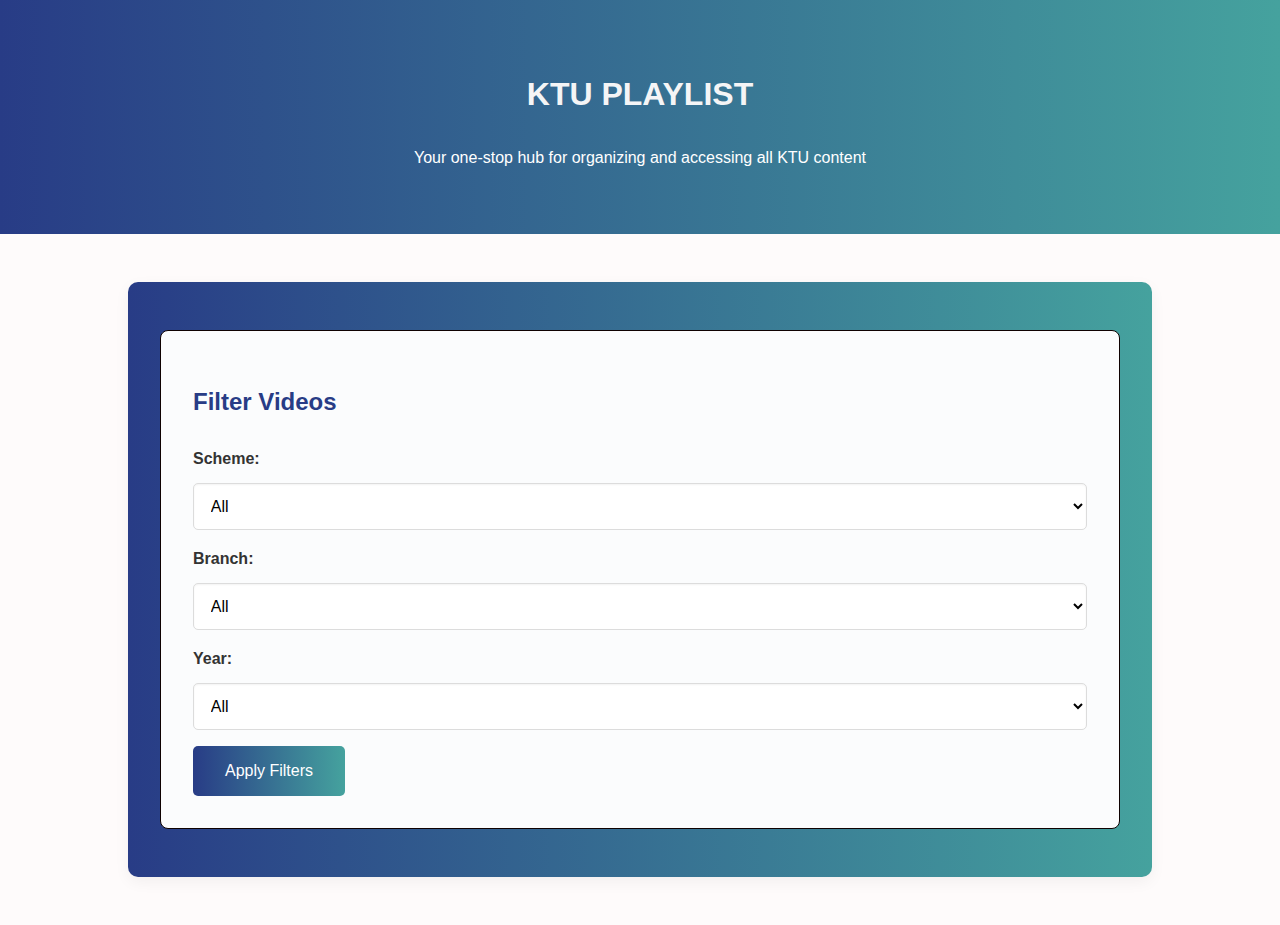
<file: index.html>
<!DOCTYPE html>
<html lang="en">
<head>
    <meta charset="UTF-8">
    <meta name="viewport" content="width=device-width, initial-scale=1.0">
    <title>KTU Lectures & Videos</title>
    <link rel="stylesheet" href="style.css"> 
</head>
<body>
    <header>
        <h1>KTU PLAYLIST</h1>
        <p>Your one-stop hub for organizing and accessing all KTU content</p>
    </header>

    <div class="container">
        <div id="filter-section">
            <h2>Filter Videos</h2>
            <form id="filter-form">
                <label for="scheme">Scheme:</label>
                <select id="scheme" name="scheme">
                    <option value="all">All</option>
                    <option value="2019">2019</option>
                    <option value="2020">2024</option>
                </select>

                <label for="branch">Branch:</label>
                <select id="branch" name="branch">
                    <option value="all">All</option>
                    <option value="cse">CSE</option>
                    <option value="eee">EEE</option>
                    <option value="mech">MECH</option>
                    <option value="ece">ECE</option>
                    <option value="civil">CIVIL</option>
                </select>

                <label for="year">Year:</label>
                <select id="year" name="year">
                    <option value="all">All</option>
                    <option value="1">1</option>
                    <option value="2">2</option>
                    <option value="3">3</option>
                    <option value="4">4</option>
                </select>

                <button type="button" id="apply-filters">Apply Filters</button>
            </form>
        </div>
    </div>

    <script src="script.js"></script> 
</body>
</html>
</file>
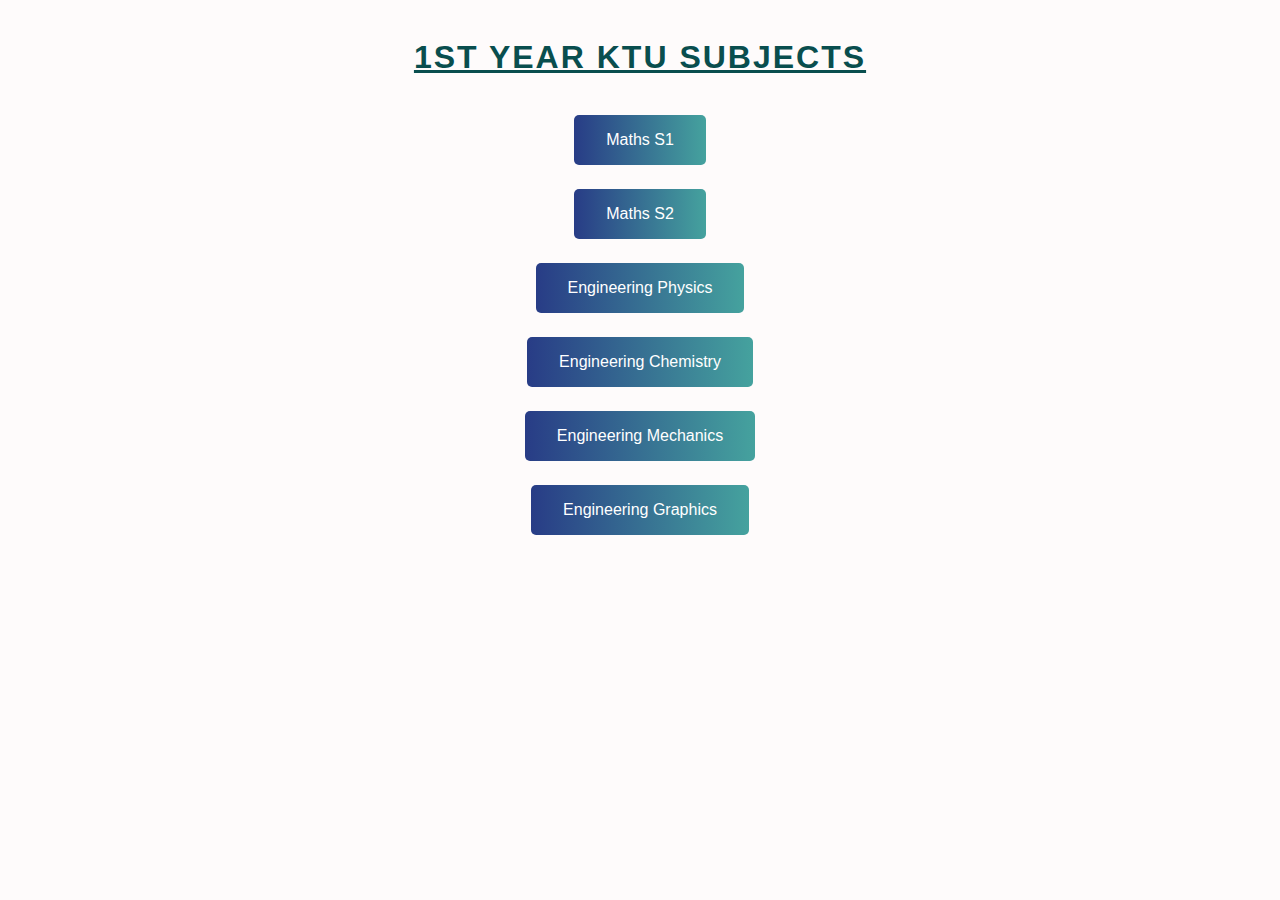
<file: s1_eee_2019.html>
<!DOCTYPE html>
<html>
<head>
  <title>1st Year KTU Subjects</title>
  <link rel="stylesheet" href="style.css"> 
</head>
<body>
  <h3>1st Year KTU Subjects</h3>
  <ul>
    <li><button onclick="location.href='subject1_videos.html'">Maths S1</button></li>
    <li><button onclick="location.href='subject2_videos.html'">Maths S2</button></li>
    <li><button onclick="location.href='subject3_videos.html'">Engineering Physics</button></li>
    <li><button onclick="location.href='subject4_videos.html'">Engineering Chemistry</button></li>
    <li><button onclick="location.href='subject5_videos.html'">Engineering Mechanics</button></li>
    <li><button onclick="location.href='subject6_videos.html'">Engineering Graphics</button></li>
  </ul>
</body>
</html>
</file>
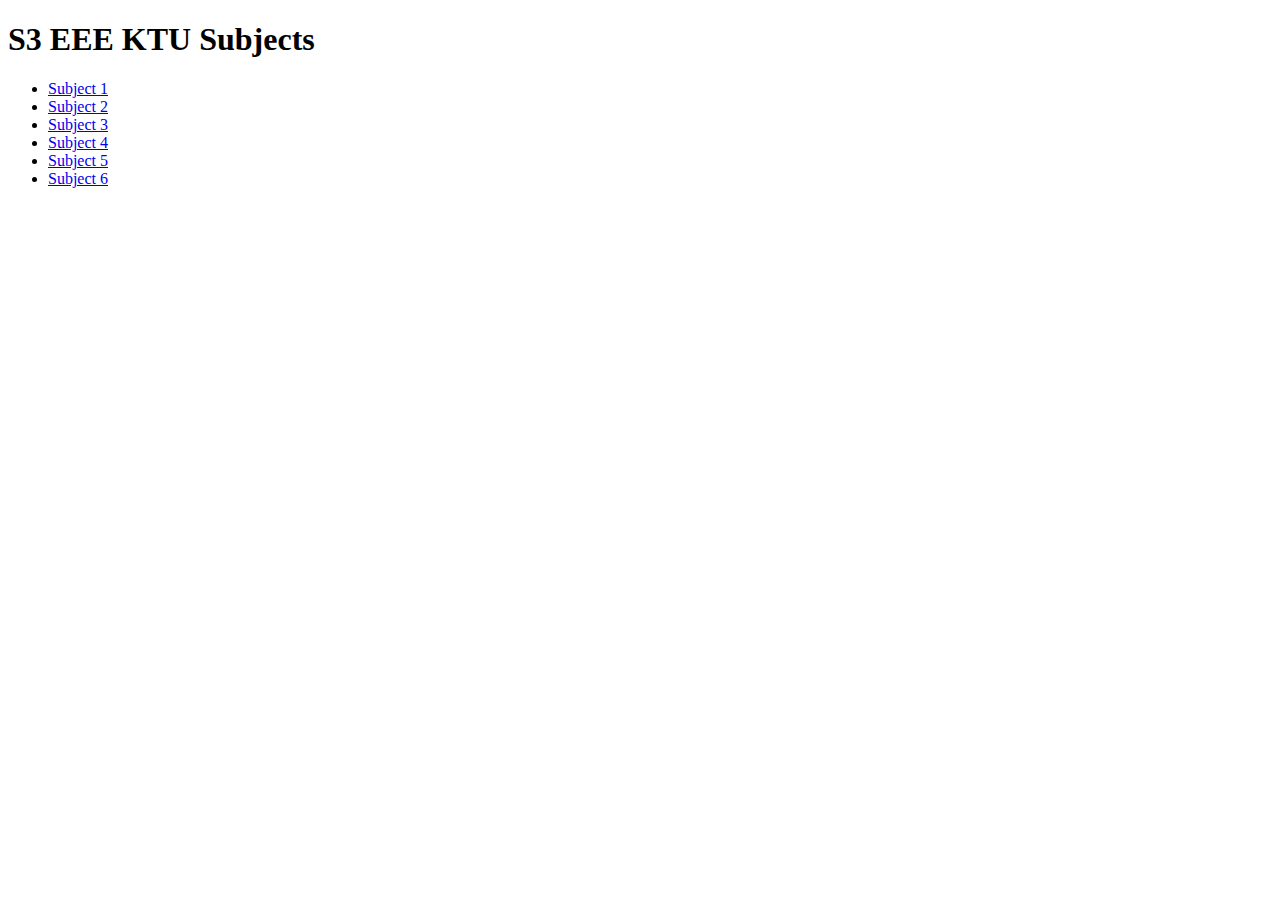
<file: s3_eee_2019.html>
<!DOCTYPE html>
<html>
<head>
  <title>S3 EEE KTU Subjects</title>
</head>
<body>
  <h1>S3 EEE KTU Subjects</h1>
  <ul>
    <li><a href="subject1_videos.html">Subject 1</a></li>
    <li><a href="subject2_videos.html">Subject 2</a></li>
    <li><a href="subject3_videos.html">Subject 3</a></li>
    <li><a href="subject4_videos.html">Subject 4</a></li>
    <li><a href="subject5_videos.html">Subject 5</a></li>
    <li><a href="subject6_videos.html">Subject 6</a></li>
  </ul>
</body>
</html>
</file>
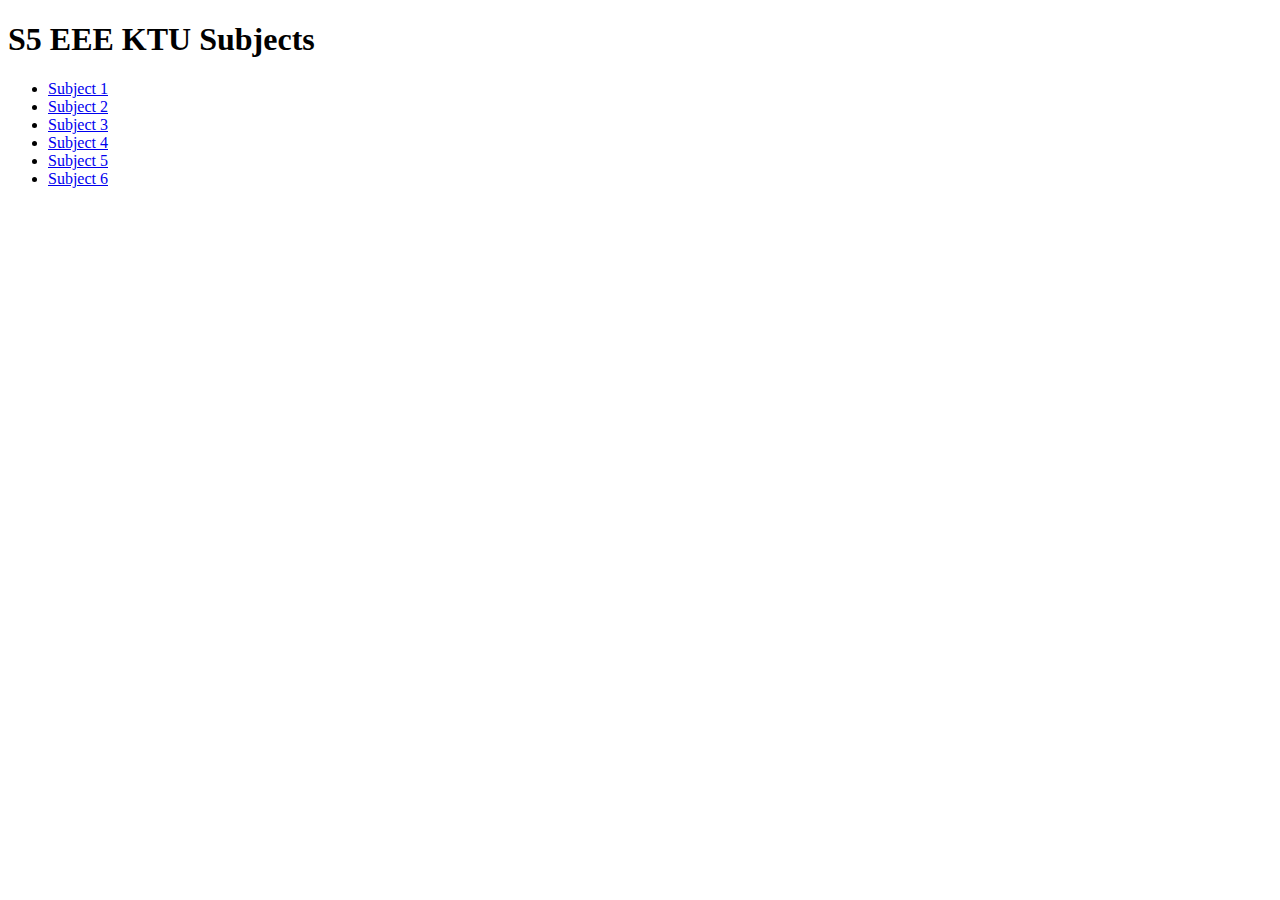
<file: s5_eee_2019.html>
<!DOCTYPE html>
<html>
<head>
  <title>S5 EEE KTU Subjects</title>
</head>
<body>
  <h1>S5 EEE KTU Subjects</h1>
  <ul>
    <li><a href="subject1_videos.html">Subject 1</a></li>
    <li><a href="subject2_videos.html">Subject 2</a></li>
    <li><a href="subject3_videos.html">Subject 3</a></li>
    <li><a href="subject4_videos.html">Subject 4</a></li>
    <li><a href="subject5_videos.html">Subject 5</a></li>
    <li><a href="subject6_videos.html">Subject 6</a></li>
  </ul>
</body>
</html>
</file>
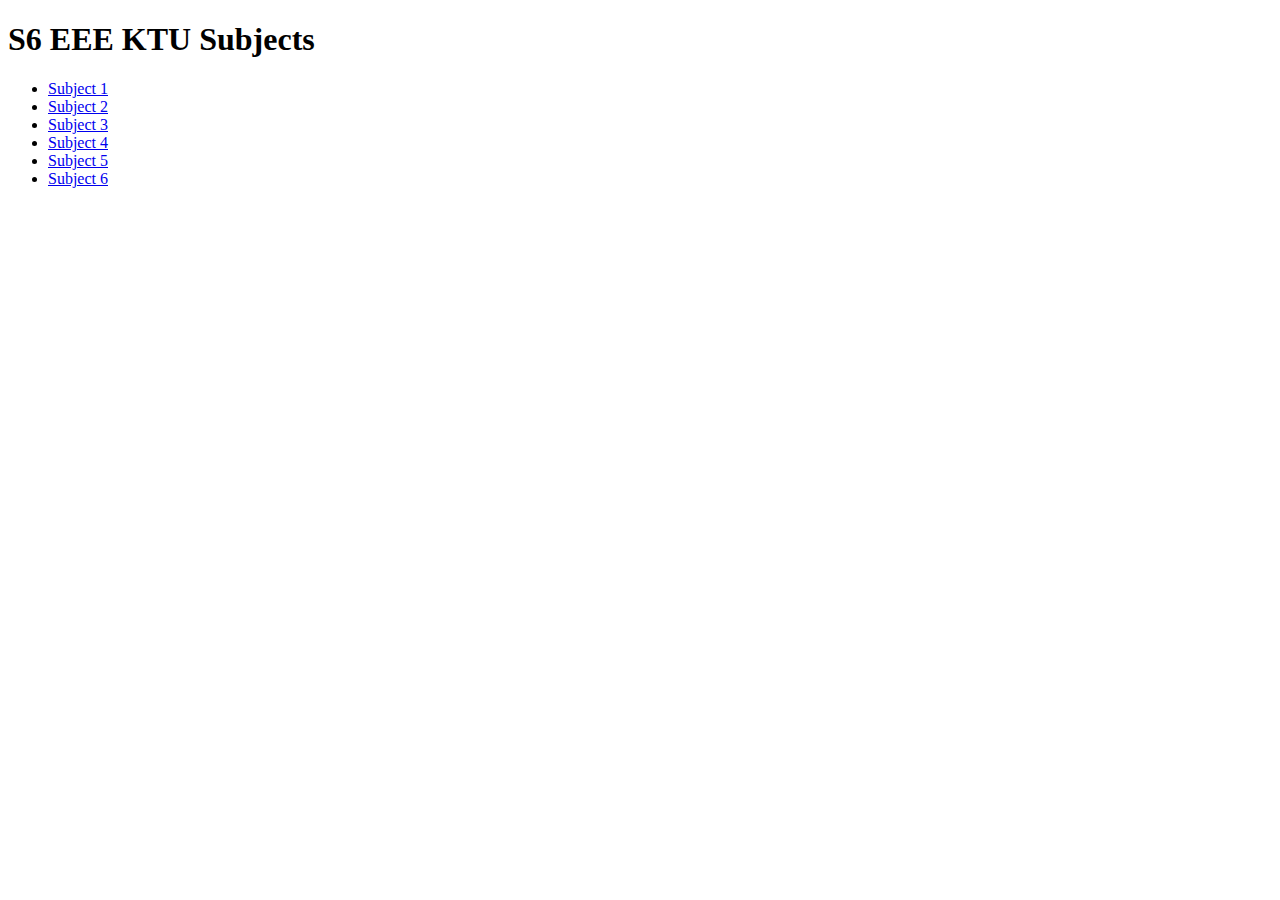
<file: s7_eee_2019.html>
<!DOCTYPE html>
<html>
<head>
  <title>S6 EEE KTU Subjects</title>
</head>
<body>
  <h1>S6 EEE KTU Subjects</h1>
  <ul>
    <li><a href="subject1_videos.html">Subject 1</a></li>
    <li><a href="subject2_videos.html">Subject 2</a></li>
    <li><a href="subject3_videos.html">Subject 3</a></li>
    <li><a href="subject4_videos.html">Subject 4</a></li>
    <li><a href="subject5_videos.html">Subject 5</a></li>
    <li><a href="subject6_videos.html">Subject 6</a></li>
  </ul>
</body>
</html>
</file>
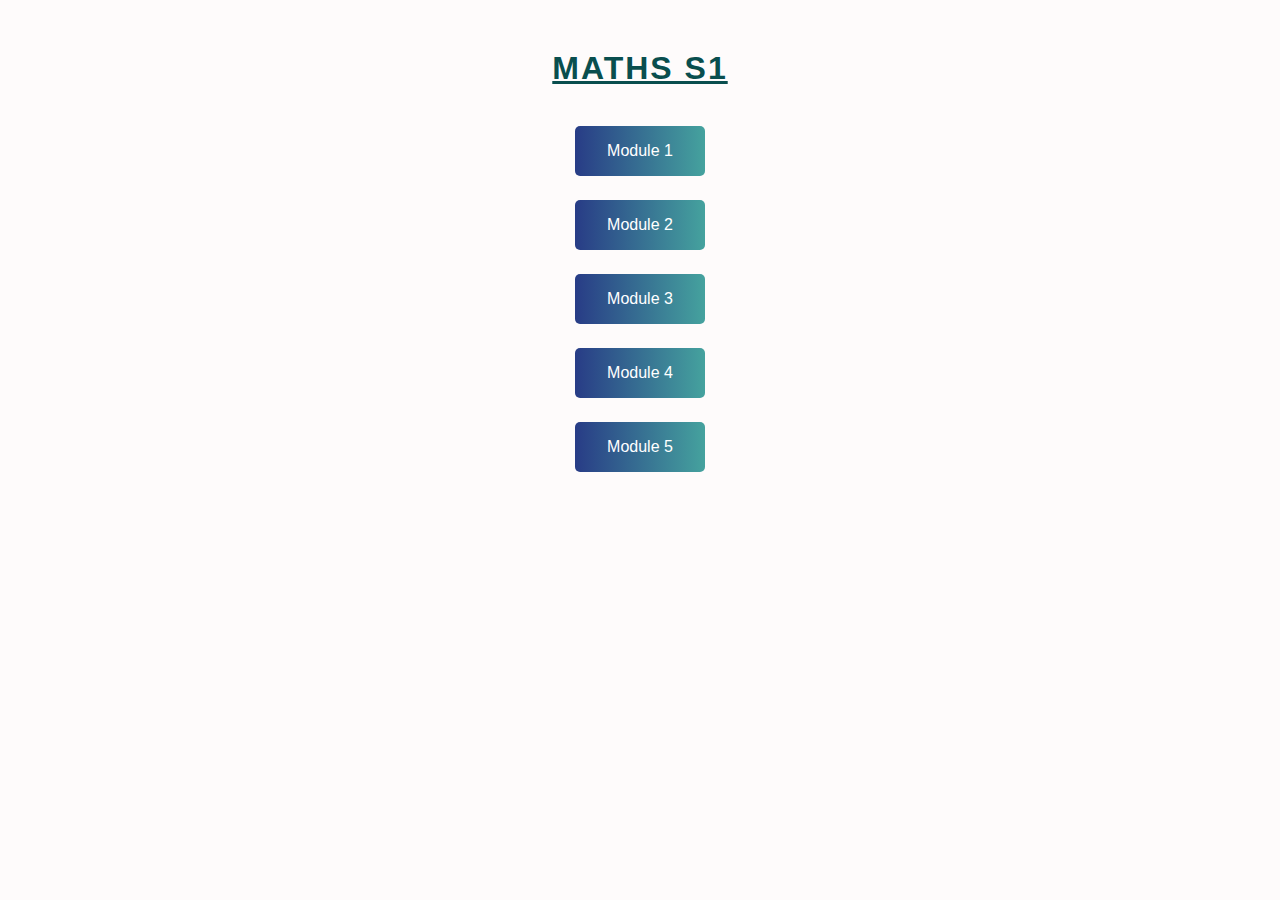
<file: subject1_videos.html>
<!DOCTYPE html>
<html>
<head>
  <title>Maths S1</title>
  <link rel="stylesheet" href="style.css"> 
</head>
<body>
  <h4>Maths S1</h4>
  <ul>
    <li><button onclick="window.location.href='https://youtube.com/playlist?list=PL7lBkW4pLsIK-G03ZOcyJ34cMKc5iQ4QA&si=m8mte0vcd5QHEQWI'">Module 1</button></li>
    <li><button onclick="window.location.href='https://youtube.com/playlist?list=PL7lBkW4pLsIKMZ-K8Xc_PfPu8gWAVVqRG&si=wRl9Jrk94HdvUKD2'">Module 2</button></li>
    <li><button onclick="window.location.href='https://youtube.com/playlist?list=PL7lBkW4pLsILqrHAMiaa46s9LVqtW6xMm&si=grcH26TZUdK79uMB'">Module 3</button></li>
    <li><button onclick="window.location.href='https://youtube.com/playlist?list=PL7lBkW4pLsIIvAW5g-MZWGC7Hh4uERDJp&si=xDH5uJYGcLEj7Bvs'">Module 4</button></li>
    <li><button onclick="window.location.href='https://youtube.com/playlist?list=PL7lBkW4pLsIJ_hp6PFndYb3GRAA8Z4pYt&si=iKzzu-palWpeFbWF'">Module 5</button></li>
  </ul>
</body>
</html>
</file>
<file: style.css>
body {
    font-family: 'Montserrat', sans-serif; /* Modern & clean font */
    background-color: hsl(0, 67%, 99%); /* Slightly warmer background */
    margin: 0;
    padding: 0;
    line-height: 1.6;
    color: #4a4a4a; 
}

header {
    background: linear-gradient(to right, #283c86, #45a29e); /* Gradient for visual interest */
    color: #fff;
    padding: 3rem 0;
    text-align: center;
}

.container {
    max-width: 960px;
    margin: 3rem auto;
    padding: 3rem 2rem;
    background:linear-gradient(to right, #283c86, #45a29e);
    border-radius: 10px;
    box-shadow: 0 5px 15px rgba(0, 0, 0, 0.05); 
}

h1 {
    color: #f5f5f6; 
    margin-bottom: 1.5rem;
}
h2 {
    color: #283c86; 
    margin-bottom: 1.5rem;
}
#filter-section {
    background-color: #fbfcfd;
    border: 1px solid #0f0202;
    padding: 2rem;
    border-radius: 8px;
}

label {
    display: block;
    margin-bottom: 0.75rem;
    font-weight: bold;
    color: #333;
}

select {
    width: 100%;
    padding: 0.8rem;
    margin-bottom: 1rem;
    border: 1px solid #dcdcdc; 
    border-radius: 5px;
    background-color: #fff;
    font-size: 1rem;
    box-shadow: inset 0 1px 2px rgba(0, 0, 0, 0.05);
}

button {
    background: linear-gradient(to right, #283c86, #45a29e); /* Match header gradient */
    color: #fff;
    padding: 1rem 2rem;
    border: none;
    border-radius: 5px;
    cursor: pointer;
    font-size: 1rem;
    transition: all 0.3s ease;
}

button:hover {
    background: linear-gradient(to right, #1a2a6c, #31847c); /* Darker gradient on hover */
    transform: translateY(-2px); /* Slight hover effect */
}

.video-category {
    margin-bottom: 3rem;
}

.video-category h2 {
    margin-bottom: 1.5rem;
    border-bottom: 2px solid #283c86;
    display: inline-block;
    padding-bottom: 5px;
    position: relative; /* For underline effect */
}

.video-category h2::after {
    content: '';
    position: absolute;
    left: 0;
    bottom: -2px;
    width: 100%;
    height: 2px;
    background-color: #45a29e; /* Second gradient color */
}

ul {
    list-style: none;
    padding: 0;
}
h3,h4 {
    font-size: 2rem; /* Adjust size as needed */
    font-weight: bold;
    color: #094e4e;
    text-align: center;
    margin-bottom: 2rem;
    text-transform: uppercase; /* Optional: Make title uppercase */
    letter-spacing: 2px; /* Add subtle spacing between letters */
    text-decoration:underline; 
  }
li {
    text-align: center;
    margin-bottom: 1.5rem;
}

a {
    text-align: center;
    text-decoration:underline;
    color: #2848ea;
    font-weight: bold;
}

a:hover {
    text-decoration: underline;
    color: #1a2a6c;
}

@media (max-width: 768px) {
    .container {
        padding: 2rem 1.5rem;
    }
}
</file>
